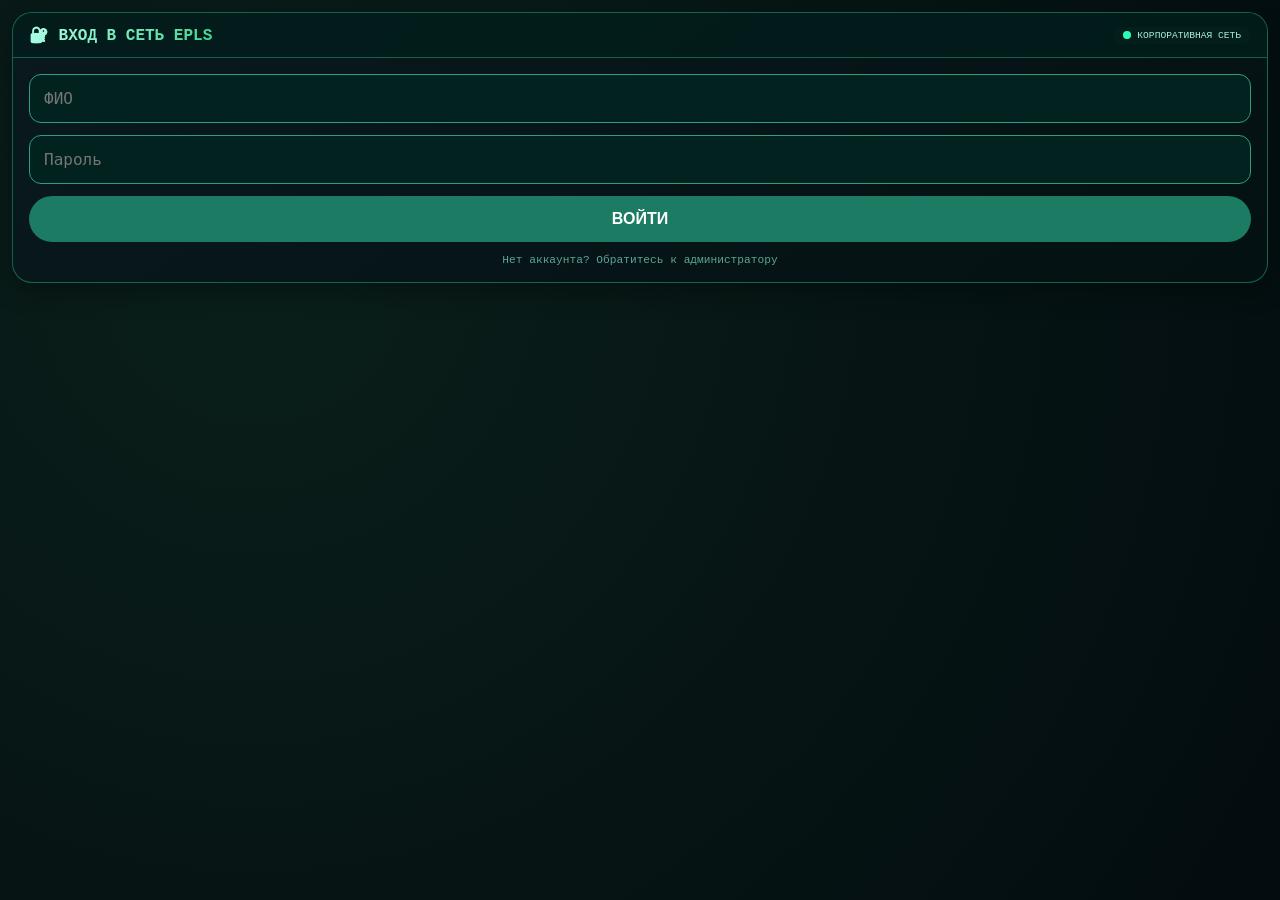
<file: index.html>
<!DOCTYPE html>
<html lang="ru">
<head>
    <meta charset="UTF-8">
    <meta name="viewport" content="width=device-width, initial-scale=1.0">
    <title>EPLS | Корпоративная сеть</title>
    <link rel="stylesheet" href="style.css">
</head>
<body>
<div class="dashboard">
    <!-- Карточка входа -->
    <div class="card" id="loginCard">
        <div class="card-header">
            <h2>🔐 ВХОД В СЕТЬ EPLS</h2>
            <div class="badge-led"><span class="led"></span> КОРПОРАТИВНАЯ СЕТЬ</div>
        </div>
        <div class="card-content">
            <div class="login-form">
                <input type="text" id="loginFullname" placeholder="ФИО" autocomplete="off">
                <input type="password" id="loginPassword" placeholder="Пароль" autocomplete="off">
                <button class="btn-primary" id="loginBtn">ВОЙТИ</button>
                <p class="login-hint">Нет аккаунта? Обратитесь к администратору</p>
            </div>
        </div>
    </div>

    <!-- Основной интерфейс -->
    <div id="mainInterface" class="hidden">
        <div class="card">
            <div class="card-header">
                <h2>📋 КОРПОРАТИВНАЯ СЕТЬ EPLS</h2>
                <div class="user-bar">
                    <span id="userInfoDisplay" class="user-name">👤 Загрузка...</span>
                    <button id="logoutBtn" class="logout-btn">🚪 Выйти</button>
                </div>
            </div>
        </div>

        <div class="card">
            <div class="card-header">
                <h2>💬 ЧАТ</h2>
                <div class="badge-led"><span class="led"></span> ОНЛАЙН</div>
            </div>
            <div class="card-content">
                <div class="chat-container">
                    <div id="chatSidebar" class="chat-sidebar hidden">
                        <h3>📁 ЛИЧНЫЕ ЧАТЫ</h3>
                        <ul id="chatList" class="chat-list"></ul>
                    </div>
                    <div class="chat-main">
                        <div class="epls-toggle" id="eplsToggleContainer">
                            <button id="eplsModeBtn">👤 Писать как: Я</button>
                        </div>
                        <div id="messages" class="messages">
                            <div class="loading">Загрузка сообщений...</div>
                        </div>
                        <div class="input-area">
                            <input type="text" id="msgInput" placeholder="Введите сообщение...">
                            <button class="btn-primary" id="sendBtn" style="width: auto;">➤ Отправить</button>
                        </div>
                    </div>
                </div>
            </div>
        </div>

        <div class="card">
            <div class="card-header"><h2>⚙️ НАСТРОЙКИ</h2><div class="badge-led"><span class="led"></span> ПРОФИЛЬ</div></div>
            <div class="card-content">
                <div class="settings-row">
                    <input type="text" id="displayNameInput" placeholder="Ваше имя в чате">
                    <button id="updateNameBtn" class="btn-secondary">💾 Сохранить имя</button>
                </div>
                <div id="eplsNameRow" class="settings-row hidden">
                    <input type="text" id="eplsNameInput" placeholder="Имя бота EPLS">
                    <button id="updateEplsNameBtn" class="btn-secondary">🤖 Сохранить имя EPLS</button>
                </div>
                <div class="settings-row">
                    <input type="password" id="newPasswordInput" placeholder="Новый пароль">
                    <button id="changePasswordBtn" class="btn-secondary">🔑 Сменить пароль</button>
                </div>
            </div>
        </div>

        <div id="adminPanel" class="card hidden">
            <div class="card-header"><h2>👑 АДМИН-ПАНЕЛЬ</h2><div class="badge-led"><span class="led"></span> ПОЛНЫЙ ДОСТУП</div></div>
            <div class="card-content">
                <h3>➕ НОВЫЙ СОТРУДНИК</h3>
                <div class="settings-row">
                    <input type="text" id="regFullname" placeholder="ФИО">
                    <input type="text" id="regPosition" placeholder="Должность">
                    <input type="password" id="regPassword" placeholder="Пароль">
                    <select id="regLevel">
                        <option value="1">Ур.1</option><option value="2">Ур.2</option>
                        <option value="3">Ур.3</option><option value="4">Ур.4</option>
                        <option value="5">Ур.5</option>
                    </select>
                    <button id="registerBtn" class="btn-secondary">➕ ДОБАВИТЬ</button>
                </div>
                <h3>👥 СПИСОК СОТРУДНИКОВ</h3>
                <div class="table-wrapper">
                    <table class="emp-table">
                        <thead><tr><th>ФИО</th><th>Должность</th><th>Пароль</th><th>Уровень</th><th>Админ</th><th>Действия</th></tr></thead>
                        <tbody id="empTableBody"></tbody>
                    </table>
                </div>
            </div>
        </div>
    </div>
</div>

<!-- Подключаем модули -->
<script src="config.js"></script>
<script src="modules/state.js"></script>
<script src="modules/utils.js"></script>
<script src="modules/supabase.js"></script>
<script src="modules/commands.js"></script>
<script src="modules/chat.js"></script>
<script src="modules/ui.js"></script>
<script src="modules/admin.js"></script>
<script src="app.js"></script>
</body>
</html>
</file>
<file: style.css>
* {
    margin: 0;
    padding: 0;
    box-sizing: border-box;
}

body {
    min-height: 100vh;
    background: radial-gradient(circle at 20% 30%, #0a1f1a, #030c0f);
    font-family: 'Segoe UI', 'Courier New', monospace;
    padding: 12px;
}

.dashboard {
    max-width: 1400px;
    margin: 0 auto;
}

/* ===== DRAG & DROP СТИЛИ ===== */
.chat-list li[draggable="true"]:active {
    cursor: grabbing;
}

.chat-list li.dragging,
#empTableBody tr.dragging {
    opacity: 0.5;
}

#empTableBody tr[draggable="true"] {
    cursor: grab;
}

#empTableBody tr[draggable="true"]:active {
    cursor: grabbing;
}

.chat-list li[draggable="true"]:hover,
#empTableBody tr[draggable="true"]:hover {
    background: #1b7b6333;
}

/* ===== КАРТОЧКИ ===== */
.card {
    background: linear-gradient(145deg, #0a191c, #031113);
    border-radius: 20px;
    border: 1px solid rgba(30, 180, 140, 0.5);
    margin-bottom: 16px;
    overflow: hidden;
    box-shadow: 0 10px 25px rgba(0, 0, 0, 0.3);
}

.card-header {
    padding: 12px 16px;
    background: rgba(0, 30, 28, 0.7);
    border-bottom: 1px solid rgba(40, 200, 150, 0.4);
    display: flex;
    justify-content: space-between;
    align-items: center;
    flex-wrap: wrap;
    gap: 10px;
}

.card-header h2 {
    font-size: 1rem;
    background: linear-gradient(135deg, #b0ffea, #3dd68c);
    background-clip: text;
    -webkit-background-clip: text;
    color: transparent;
}

.card-content {
    padding: 16px;
}

/* ===== БЕЙДЖИ ===== */
.badge-led {
    display: flex;
    align-items: center;
    gap: 6px;
    background: #031e1b;
    padding: 3px 10px;
    border-radius: 30px;
    font-size: 0.6rem;
    color: #adeee1;
}

.led {
    width: 8px;
    height: 8px;
    background-color: #2affb6;
    border-radius: 50%;
    animation: pulse 1.5s infinite;
}

@keyframes pulse {
    0% { opacity: 0.4; }
    100% { opacity: 1; }
}

/* ===== ФОРМА ВХОДА ===== */
.login-form {
    max-width: 100%;
    margin: 0 auto;
}

.login-form input {
    width: 100%;
    background: #02221f;
    border: 1px solid #2f9d80;
    padding: 14px;
    border-radius: 12px;
    margin-bottom: 12px;
    color: #dcffee;
    font-size: 16px;
    font-family: monospace;
}

.login-hint {
    margin-top: 12px;
    font-size: 0.7rem;
    text-align: center;
    color: #5aa694;
}

/* ===== КНОПКИ ===== */
.btn-primary {
    background: #1b7b63;
    border: none;
    padding: 14px;
    border-radius: 40px;
    font-weight: bold;
    color: white;
    cursor: pointer;
    width: 100%;
    font-size: 1rem;
    transition: 0.2s;
}

.btn-primary:hover {
    background: #259e7e;
}

.btn-secondary {
    background: transparent;
    border: 1px solid #2fa984;
    padding: 8px 16px;
    border-radius: 30px;
    cursor: pointer;
    color: #c0f3e4;
    transition: 0.2s;
    white-space: nowrap;
    font-size: 0.8rem;
}

.btn-secondary:hover {
    background: #1b6e5a60;
}

/* ===== ВЕРХНЯЯ ПАНЕЛЬ ===== */
.user-bar {
    display: flex;
    justify-content: space-between;
    align-items: center;
    flex-wrap: wrap;
    gap: 12px;
}

.user-name {
    color: #8effdb;
    font-size: 0.85rem;
    word-break: break-word;
}

.logout-btn {
    background: transparent;
    border: 1px solid #a9452f;
    padding: 6px 16px;
    border-radius: 30px;
    color: #ffb7a4;
    cursor: pointer;
    font-size: 0.8rem;
}

.logout-btn:hover {
    background: #6e2e1b60;
}

/* ===== ОБЛАСТЬ ЧАТА ===== */
.chat-container {
    display: flex;
    gap: 16px;
    flex-wrap: wrap;
}

.chat-sidebar {
    width: 260px;
    background: rgba(2, 16, 18, 0.5);
    border-radius: 16px;
    padding: 12px;
}

.chat-sidebar h3 {
    color: #6effcf;
    font-size: 0.75rem;
    margin-bottom: 10px;
    padding-bottom: 5px;
    border-bottom: 1px solid #2f9d80;
}

.chat-list {
    list-style: none;
    max-height: 300px;
    overflow-y: auto;
}

.chat-list li {
    padding: 10px 12px;
    margin-bottom: 5px;
    border-radius: 12px;
    cursor: pointer;
    color: #d2f0e6;
    font-size: 0.8rem;
    transition: 0.2s;
    word-break: break-word;
}

.chat-list li:hover {
    background: #1b7b6333;
}

.chat-list li.active {
    background: #1b7b63;
    color: white;
}

.chat-main {
    flex: 1;
    min-width: 200px;
}

.epls-toggle {
    display: flex;
    justify-content: flex-end;
    margin-bottom: 10px;
}

.epls-toggle button {
    background: transparent;
    border: 1px solid #2fa984;
    padding: 6px 12px;
    border-radius: 30px;
    cursor: pointer;
    color: #c0f3e4;
    font-size: 0.7rem;
}

.epls-toggle button.active {
    background: #ffaa4422;
    border-color: #ffaa44;
    color: #ffaa44;
}

.messages {
    height: 400px;
    overflow-y: auto;
    background: rgba(2, 16, 18, 0.4);
    border-radius: 16px;
    padding: 12px;
    margin-bottom: 12px;
}

.message {
    background: #031f1cb3;
    border-left: 3px solid #3bcba0;
    border-radius: 12px;
    padding: 10px 12px;
    margin-bottom: 8px;
    animation: fadeIn 0.2s ease;
}

@keyframes fadeIn {
    from {
        opacity: 0;
        transform: translateY(5px);
    }
    to {
        opacity: 1;
        transform: translateY(0);
    }
}

.message.epls {
    border-left-color: #ffaa44;
    background: #2a251ab3;
}

.message .author {
    font-weight: bold;
    font-size: 0.7rem;
}

.message .author.normal {
    color: #8effdb;
}

.message .author.epls {
    color: #ffaa44;
}

.message .text {
    color: #e0fff2;
    margin-top: 4px;
    word-break: break-word;
    font-size: 0.9rem;
    line-height: 1.4;
}

.message .time {
    font-size: 0.55rem;
    color: #5aa694;
    margin-left: 8px;
}

.input-area {
    display: flex;
    gap: 10px;
}

.input-area input {
    flex: 1;
    background: #02221f;
    border: 1px solid #2f9d80;
    padding: 12px;
    border-radius: 28px;
    color: #dcffee;
    font-family: monospace;
    font-size: 16px;
}

.input-area button {
    width: auto;
    padding: 12px 20px;
    white-space: nowrap;
}

/* ===== НАСТРОЙКИ ===== */
.settings-row {
    display: flex;
    gap: 10px;
    flex-wrap: wrap;
    align-items: center;
    margin-bottom: 12px;
}

.settings-row input {
    flex: 2;
    min-width: 150px;
    background: #02221f;
    border: 1px solid #2f9d80;
    padding: 10px 12px;
    border-radius: 12px;
    color: #dcffee;
    font-size: 14px;
}

.settings-row select {
    flex: 1;
    min-width: 80px;
    background: #02221f;
    border: 1px solid #2f9d80;
    padding: 10px;
    border-radius: 12px;
    color: #dcffee;
}

/* ===== ТАБЛИЦА АДМИНА ===== */
.table-wrapper {
    overflow-x: auto;
    max-height: 350px;
    overflow-y: auto;
    -webkit-overflow-scrolling: touch;
}

.emp-table {
    width: 100%;
    border-collapse: collapse;
    font-size: 0.7rem;
    min-width: 500px;
}

.emp-table th,
.emp-table td {
    padding: 8px 6px;
    text-align: left;
    border-bottom: 1px solid #1d6b5a;
    color: #d2f0e6;
}

.emp-table th {
    color: #6effcf;
    font-size: 0.65rem;
}

.emp-table input,
.emp-table select {
    background: #02221f;
    border: 1px solid #2f9d80;
    padding: 6px 8px;
    border-radius: 8px;
    color: #dcffee;
    width: 100%;
    font-size: 0.7rem;
}

.btn-sm {
    background: transparent;
    border: 1px solid #2fa984;
    padding: 4px 8px;
    border-radius: 14px;
    font-size: 0.6rem;
    cursor: pointer;
    margin: 2px;
    color: #c0f3e4;
}

.btn-del {
    border-color: #a9452f;
    color: #ffb7a4;
}

/* ===== УТИЛИТЫ ===== */
.hidden {
    display: none;
}

.loading {
    text-align: center;
    padding: 20px;
    color: #5aa694;
}

/* ===== TOAST УВЕДОМЛЕНИЯ ===== */
.toast {
    position: fixed;
    bottom: 20px;
    left: 50%;
    transform: translateX(-50%);
    background: #0c2628e6;
    border-left: 4px solid #4bffc3;
    backdrop-filter: blur(8px);
    padding: 10px 20px;
    border-radius: 30px;
    font-size: 0.8rem;
    color: #e1ffef;
    z-index: 1100;
    animation: slideUp 0.2s ease;
    white-space: nowrap;
    max-width: 90vw;
    white-space: normal;
    text-align: center;
}

@keyframes slideUp {
    from {
        opacity: 0;
        transform: translateX(-50%) translateY(20px);
    }
    to {
        opacity: 1;
        transform: translateX(-50%) translateY(0);
    }
}

/* ===== АДАПТИВ ДЛЯ ТЕЛЕФОНОВ ===== */
@media (max-width: 768px) {
    body {
        padding: 8px;
    }

    .card-header {
        padding: 10px 12px;
    }

    .card-header h2 {
        font-size: 0.9rem;
    }

    .card-content {
        padding: 12px;
    }

    /* Чат на телефоне: боковая панель сверху */
    .chat-container {
        flex-direction: column;
    }

    .chat-sidebar {
        width: 100%;
        max-height: 200px;
        overflow-y: auto;
    }

    .chat-list {
        display: flex;
        flex-wrap: wrap;
        gap: 8px;
    }

    .chat-list li {
        display: inline-block;
        padding: 6px 12px;
        font-size: 0.75rem;
    }

    .messages {
        height: 350px;
    }

    .input-area {
        flex-wrap: wrap;
    }

    .input-area button {
        width: 100%;
    }

    /* Настройки на телефоне */
    .settings-row {
        flex-direction: column;
        align-items: stretch;
    }

    .settings-row input,
    .settings-row select,
    .settings-row button {
        width: 100%;
    }

    .btn-secondary {
        white-space: normal;
        text-align: center;
    }

    /* Toast на телефоне */
    .toast {
        font-size: 0.7rem;
        padding: 8px 16px;
        bottom: 16px;
    }
}

/* ===== АДАПТИВ ДЛЯ ПЛАНШЕТОВ ===== */
@media (min-width: 769px) and (max-width: 1024px) {
    .chat-sidebar {
        width: 220px;
    }

    .chat-list li {
        font-size: 0.75rem;
        padding: 8px 10px;
    }
}

/* ===== ДЛЯ УДОБСТВА НА ТЕЛЕФОНЕ — УВЕЛИЧИВАЕМ КНОПКИ ===== */
@media (max-width: 480px) {
    .btn-primary,
    .btn-secondary,
    .logout-btn,
    .chat-send {
        min-height: 44px;
    }

    .chat-list li {
        min-height: 40px;
        display: flex;
        align-items: center;
    }

    .emp-table th,
    .emp-table td {
        padding: 6px 4px;
    }

    .emp-table input,
    .emp-table select {
        padding: 6px 4px;
    }
}
</file>
